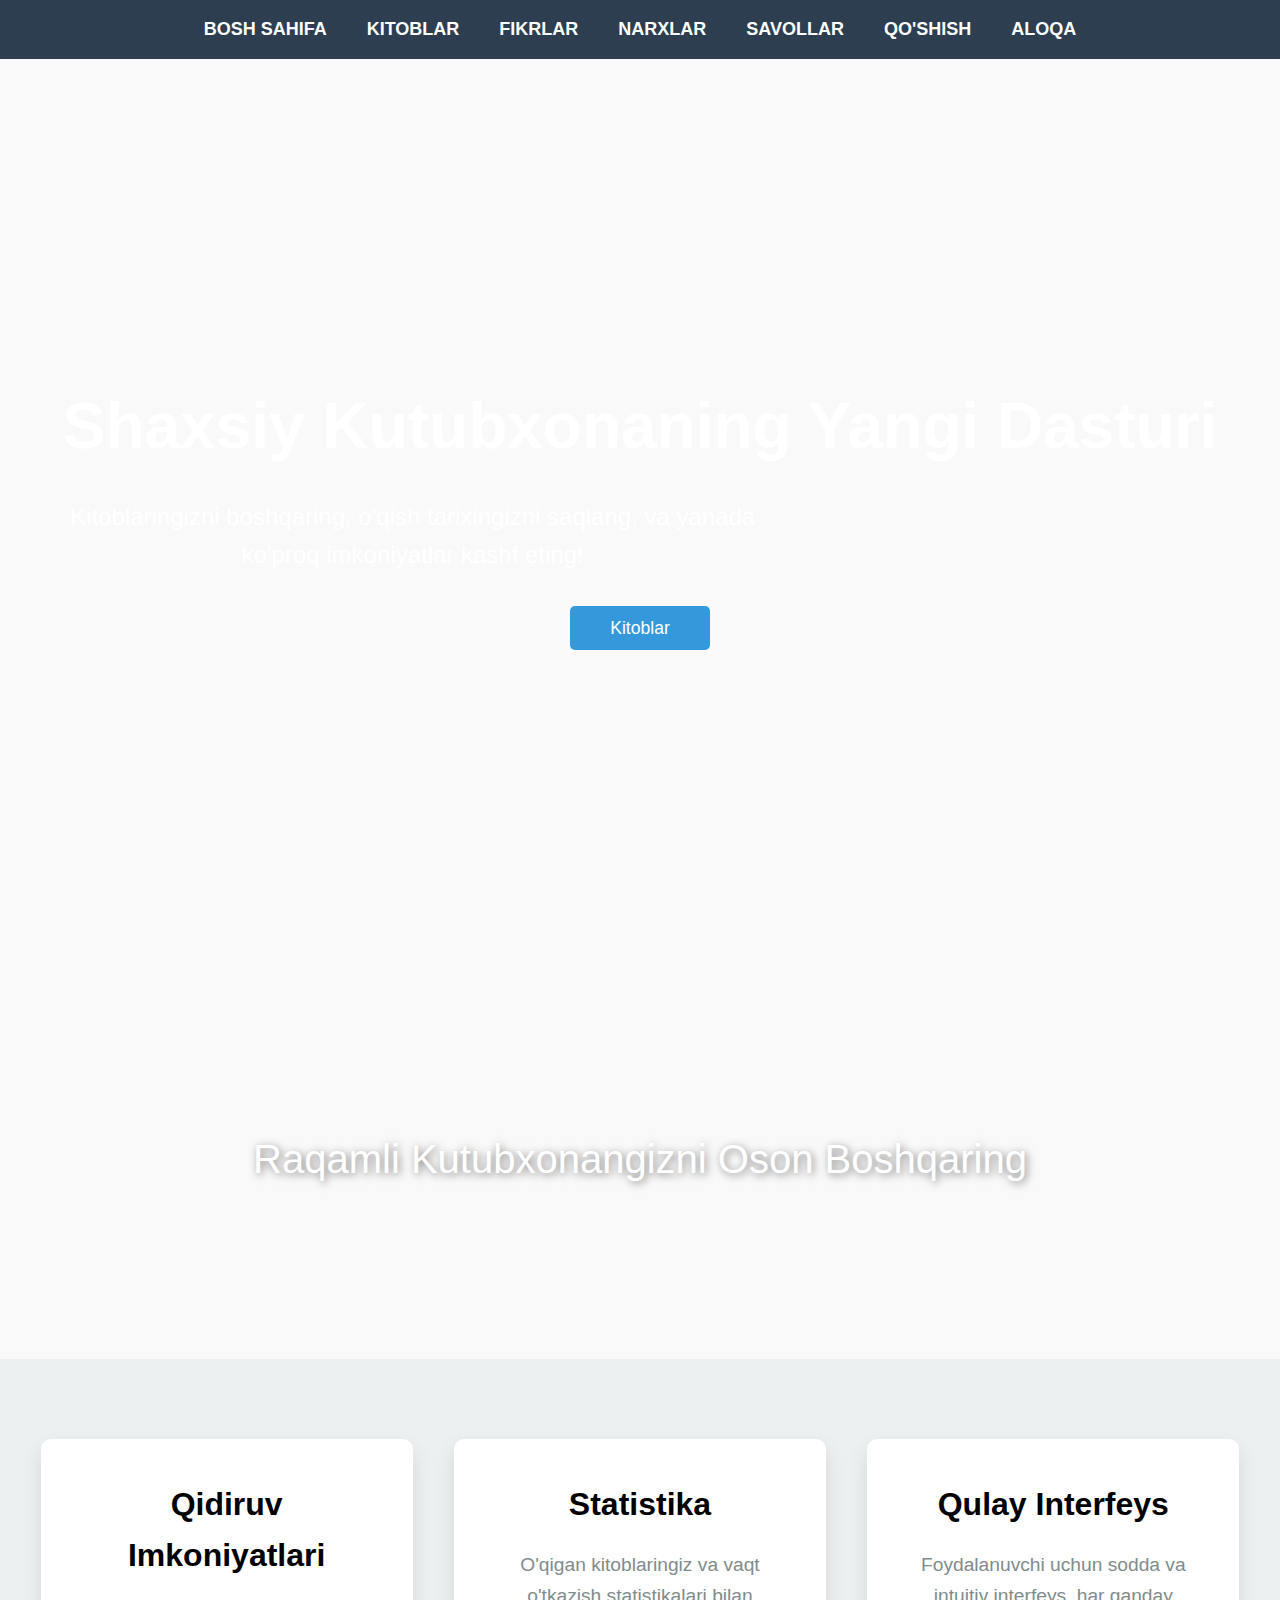
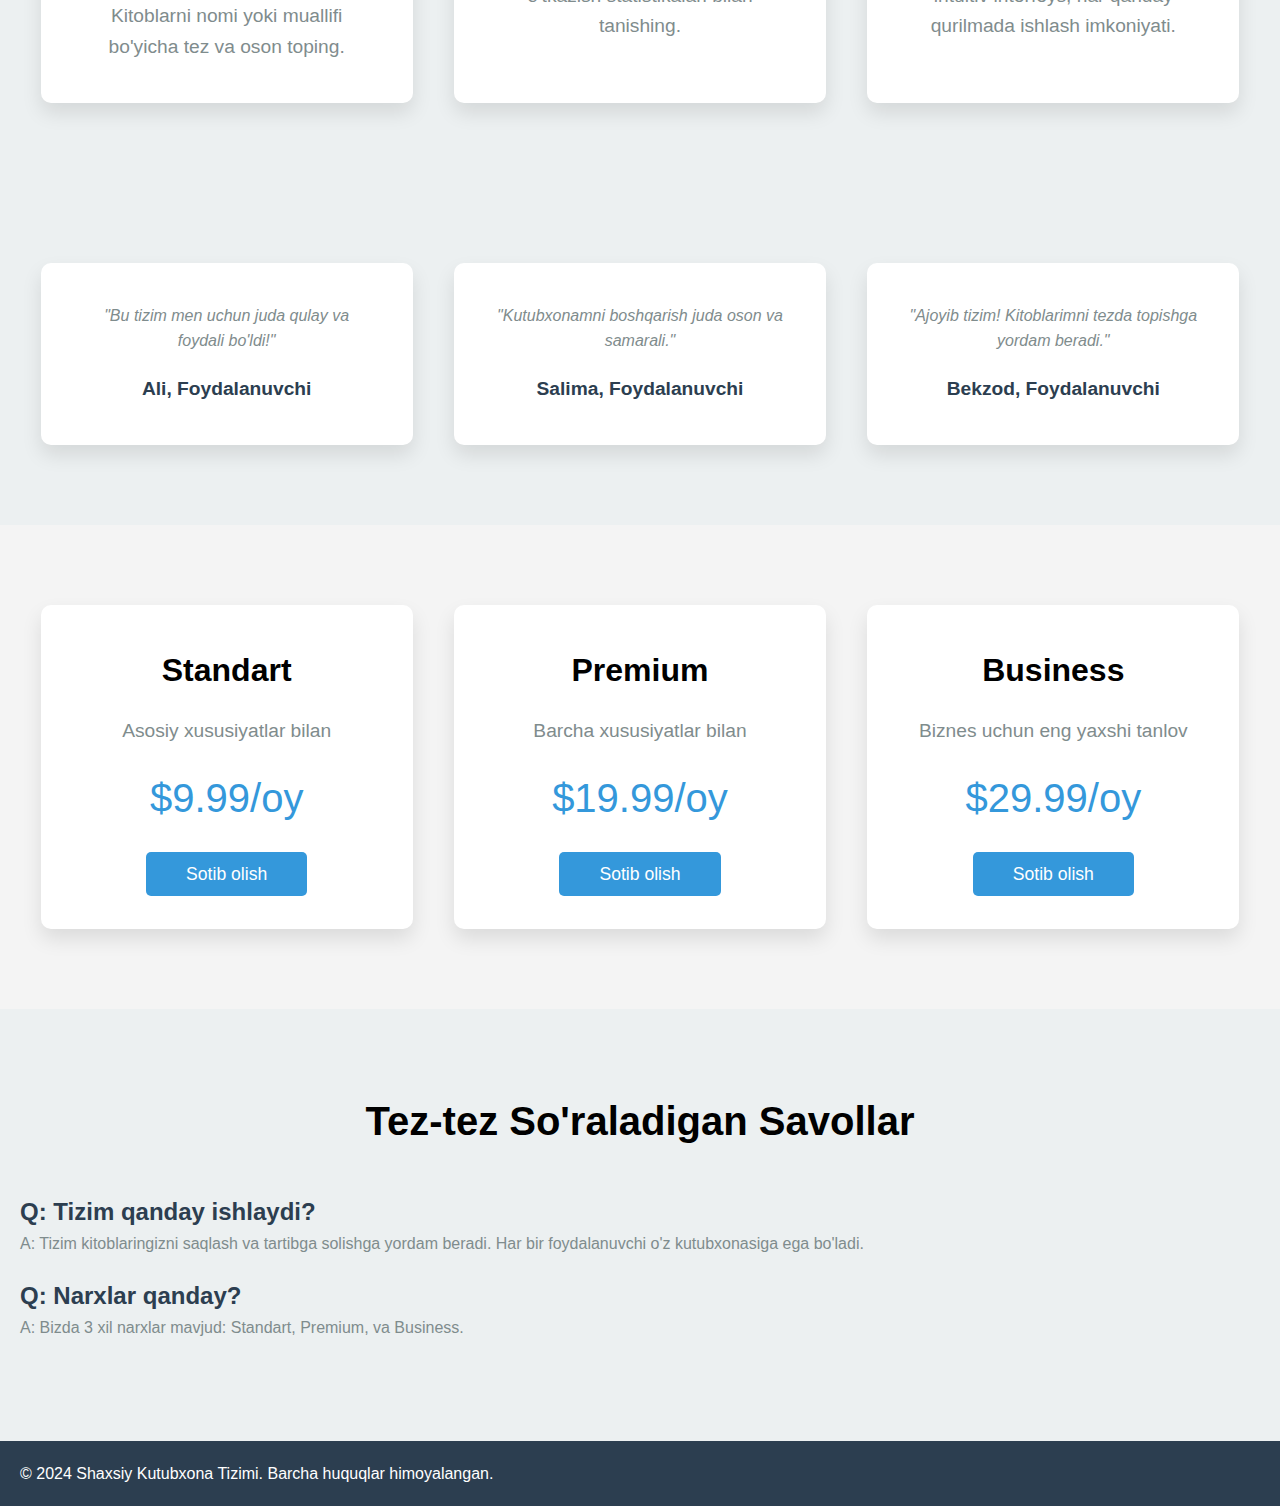
<file: index.html>
<!DOCTYPE html>
<html lang="uz">
<head>
  <meta charset="UTF-8">
  <meta name="viewport" content="width=device-width, initial-scale=1.0">
  <title>Shaxsiy Kutubxona Tizimi</title>
  <style>
    /* Global Styles */
    * {
      margin: 0;
      padding: 0;
      box-sizing: border-box;
    }

    body {
      font-family: 'Arial', sans-serif;
      line-height: 1.6;
      background: #f9f9f9;
      overflow-x: hidden;
    }

    /* Header & Navigation */
    header {
      background: #2c3e50;
      color: cornsilk;
      padding: 15px 0;
      position: sticky;
      top: 0;
      z-index: 100;
    }

    header nav ul {
      display: flex;
      justify-content: center;
      list-style: none;
    }

    header nav ul li {
      margin: 0 20px;
    }

    header nav ul li a {
      color: white;
      text-decoration: none;
      font-size: 18px;
      text-transform: uppercase;
      font-weight: bold;
      transition: color 0.3s ease;
    }

    header nav ul li a:hover {
      color: #3498db;
    }

    /* Hero Section */
    .hero {
      background-image: url('https://via.placeholder.com/1500x800?text=Library+Background');
      background-position: center;
      background-size: cover;
      height: 100vh;
      display: flex;
      justify-content: center;
      align-items: center;
      text-align: center;
      color: white;
      animation: fadeIn 2s ease-out;
    }

    @keyframes fadeIn {
      from {
        opacity: 0;
      }
      to {
        opacity: 1;
      }
    }

    .hero h1 {
      font-size: 4rem;
      margin-bottom: 20px;
    }

    .hero p {
      font-size: 1.5rem;
      max-width: 700px;
      margin-bottom: 40px;
    }

    .cta-button {
      padding: 12px 40px;
      background-color: #3498db;
      color: white;
      text-decoration: none;
      font-size: 1.1rem;
      border-radius: 5px;
      transition: background-color 0.3s ease;
    }

    .cta-button:hover {
      background-color: #2980b9;
    }

    /* Parallax Section */
    .parallax {
      background-image: url('./kb.jpg');
      height: 400px;
      background-attachment: fixed;
      background-position: center;
      background-size: cover;
      display: flex;
      justify-content: center;
      align-items: center;
      color: white;
      font-size: 2.5rem;
      text-shadow: 2px 2px 8px rgba(0, 0, 0, 0.5);
    }

    /* Features Section */
    .features {
      display: flex;
      justify-content: space-around;
      padding: 80px 20px;
      background: #ecf0f1;
    }

    .feature-card {
      background: white;
      border-radius: 10px;
      box-shadow: 0 10px 20px rgba(0, 0, 0, 0.1);
      padding: 40px;
      width: 30%;
      text-align: center;
      transition: transform 0.3s ease-in-out;
    }

    .feature-card:hover {
      transform: translateY(-10px);
    }

    .feature-card h3 {
      font-size: 2rem;
      margin-bottom: 20px;
    }

    .feature-card p {
      font-size: 1.2rem;
      color: #7f8c8d;
    }

    /* Testimonials Section */
    .testimonials {
      display: flex;
      justify-content: space-around;
      padding: 80px 20px;
      background: #ecf0f1;
    }

    .testimonial-card {
      background: white;
      border-radius: 10px;
      box-shadow: 0 10px 20px rgba(0, 0, 0, 0.1);
      padding: 40px;
      width: 30%;
      text-align: center;
    }

    .testimonial-card p {
      font-style: italic;
      color: #7f8c8d;
      margin-bottom: 20px;
    }

    .testimonial-card h4 {
      font-size: 1.2rem;
      color: #2c3e50;
    }

    /* Pricing Section */
    .pricing {
      display: flex;
      justify-content: space-around;
      padding: 80px 20px;
      background: #f4f4f4;
    }

    .pricing-plan {
      background: white;
      border-radius: 10px;
      box-shadow: 0 10px 20px rgba(0, 0, 0, 0.1);
      padding: 40px;
      width: 30%;
      text-align: center;
    }

    .pricing-plan h3 {
      font-size: 2rem;
      margin-bottom: 20px;
    }

    .pricing-plan p {
      font-size: 1.2rem;
      color: #7f8c8d;
      margin-bottom: 20px;
    }

    .pricing-plan .price {
      font-size: 2.5rem;
      color: #3498db;
      margin-bottom: 30px;
    }

    .pricing-plan .cta-button {
      background-color: #3498db;
      padding: 12px 40px;
      text-decoration: none;
      color: white;
      font-size: 1.1rem;
      border-radius: 5px;
    }

    .pricing-plan .cta-button:hover {
      background-color: #2980b9;
    }

    /* FAQ Section */
    .faq {
      background: #ecf0f1;
      padding: 80px 20px;
    }
    
    .faq h2 {
        text-align: center;
      font-size: 2.5rem;
      margin-bottom: 40px;
    }

    .faq-item {
      margin-bottom: 20px;
    }

    .faq-item h4 {
      font-size: 1.5rem;
      color: #2c3e50;
    }

    .faq-item p {
      color: #7f8c8d;
    }

    /* Footer */
    footer {
      background: #2c3e50;
      color: white;
      /* text-align: center; */
      padding: 20px;
    }

    footer p {
      font-size: 1rem;
    }

  </style>
</head>
<body>

  <!-- Header Section -->
  <header>
    <nav>
      <ul>
        <li><a href="#home">Bosh Sahifa</a></li>
        <li><a href="./books.html">Kitoblar</a></li>
        <li><a href="#testimonials">Fikrlar</a></li>
        <li><a href="#pricing">Narxlar</a></li>
        <li><a href="#faq">Savollar</a></li>
        <li><a href="./add-book.html">Qo'shish</a></li>
        <li><a href="./kontakt.html">Aloqa</a></li>
      </ul>
    </nav>
  </header>

  <!-- Hero Section -->
  <section class="hero" id="home">
    <div>
      <h1>Shaxsiy Kutubxonaning Yangi Dasturi</h1>
      <p>Kitoblaringizni boshqaring, o'qish tarixingizni saqlang, va yanada ko'proq imkoniyatlar kashf eting!</p>
      <a href="./books.html" class="cta-button">Kitoblar</a>
    </div>
  </section>

  <!-- Parallax Section -->
  <section class="parallax">
    <p>Raqamli Kutubxonangizni Oson Boshqaring</p>
  </section>

  <!-- Features Section -->
  <section class="features" id="features">
    <div class="feature-card">
      <h3>Qidiruv Imkoniyatlari</h3>
      <p>Kitoblarni nomi yoki muallifi bo'yicha tez va oson toping.</p>
    </div>
    <div class="feature-card">
      <h3>Statistika</h3>
      <p>O'qigan kitoblaringiz va vaqt o'tkazish statistikalari bilan tanishing.</p>
    </div>
    <div class="feature-card">
      <h3>Qulay Interfeys</h3>
      <p>Foydalanuvchi uchun sodda va intuitiv interfeys, har qanday qurilmada ishlash imkoniyati.</p>
    </div>
  </section>

  <!-- Testimonials Section -->
  <section class="testimonials" id="testimonials">
    <div class="testimonial-card">
      <p>"Bu tizim men uchun juda qulay va foydali bo'ldi!"</p>
      <h4>Ali, Foydalanuvchi</h4>
    </div>
    <div class="testimonial-card">
      <p>"Kutubxonamni boshqarish juda oson va samarali." </p>
      <h4>Salima, Foydalanuvchi</h4>
    </div>
    <div class="testimonial-card">
      <p>"Ajoyib tizim! Kitoblarimni tezda topishga yordam beradi."</p>
      <h4>Bekzod, Foydalanuvchi</h4>
    </div>
  </section>

  <!-- Pricing Section -->
  <section class="pricing" id="pricing">
    <div class="pricing-plan">
      <h3>Standart</h3>
      <p>Asosiy xususiyatlar bilan</p>
      <div class="price">$9.99/oy</div>
      <a href="#" class="cta-button">Sotib olish</a>
    </div>
    <div class="pricing-plan">
      <h3>Premium</h3>
      <p>Barcha xususiyatlar bilan</p>
      <div class="price">$19.99/oy</div>
      <a href="#" class="cta-button">Sotib olish</a>
    </div>
    <div class="pricing-plan">
      <h3>Business</h3>
      <p>Biznes uchun eng yaxshi tanlov</p>
      <div class="price">$29.99/oy</div>
      <a href="#" class="cta-button">Sotib olish</a>
    </div>
  </section>

  <!-- FAQ Section -->
  <section class="faq" id="faq">
    <h2>Tez-tez So'raladigan Savollar</h2>
    <div class="faq-item">
      <h4>Q: Tizim qanday ishlaydi?</h4>
      <p>A: Tizim kitoblaringizni saqlash va tartibga solishga yordam beradi. Har bir foydalanuvchi o'z kutubxonasiga ega bo'ladi.</p>
    </div>
    <div class="faq-item">
      <h4>Q: Narxlar qanday?</h4>
      <p>A: Bizda 3 xil narxlar mavjud: Standart, Premium, va Business.</p>
    </div>
  </section>

  <!-- Footer -->
  <footer id="contact">
    <p>&copy; 2024 Shaxsiy Kutubxona Tizimi. Barcha huquqlar himoyalangan.</p>
  </footer>

</body>
</html>
</file>
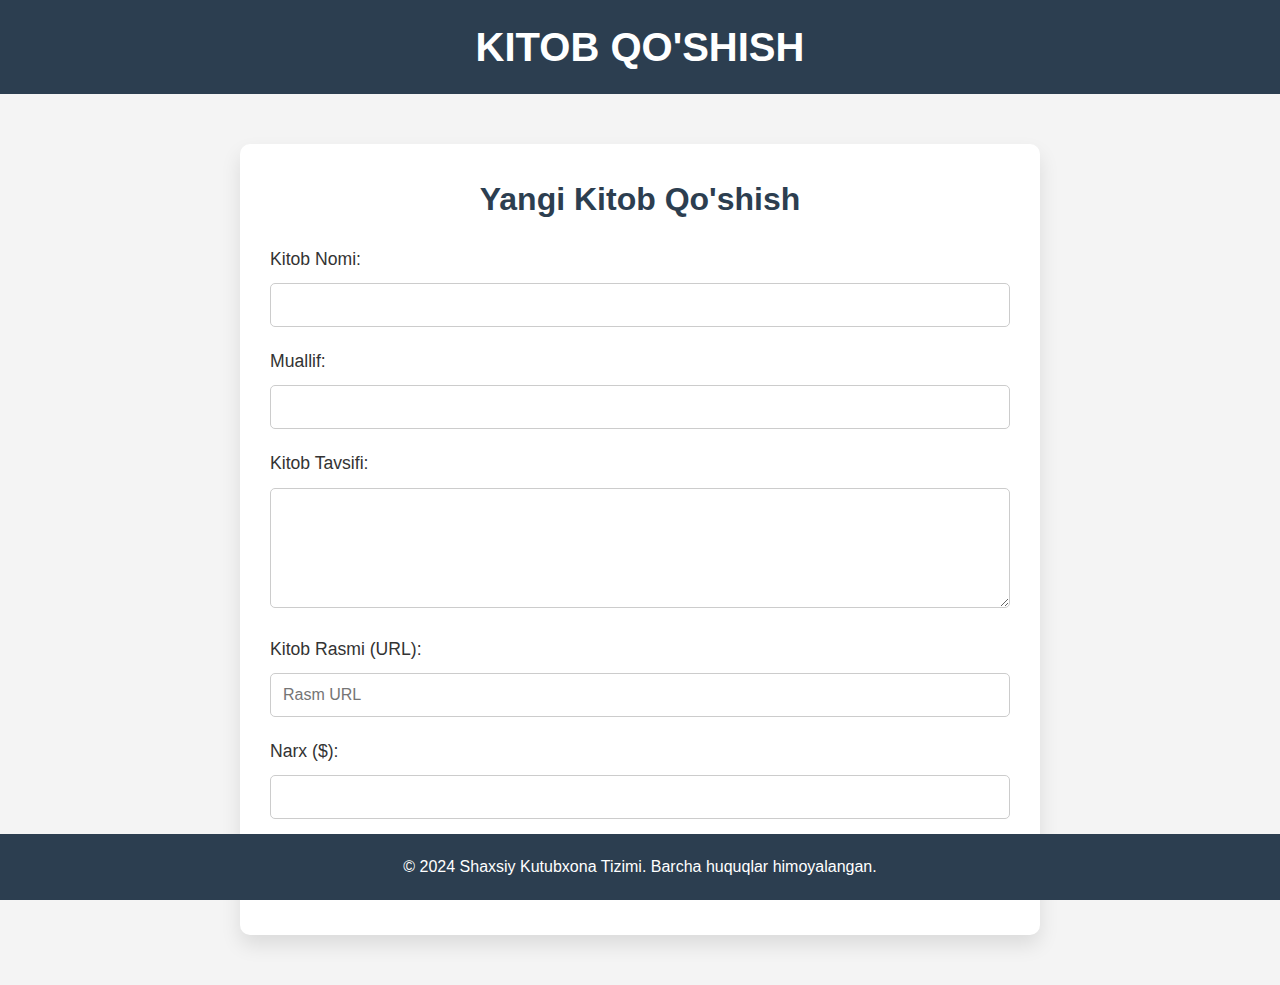
<file: add-book.html>
<!DOCTYPE html>
<html lang="uz">
<head>
  <meta charset="UTF-8">
  <meta name="viewport" content="width=device-width, initial-scale=1.0">
  <title>Kitob Qo'shish</title>
  <style>
    /* Global Styles */
    * {
      margin: 0;
      padding: 0;
      box-sizing: border-box;
    }

    body {
      font-family: 'Arial', sans-serif;
      background: #f4f4f4;
      line-height: 1.6;
      color: #333;
    }

    /* Header */
    header {
      background: #2c3e50;
      color: white;
      padding: 15px 0;
      text-align: center;
    }

    header h1 {
      font-size: 2.5rem;
      text-transform: uppercase;
    }

    /* Form Section */
    .form-container {
      width: 80%;
      max-width: 800px;
      margin: 50px auto;
      padding: 30px;
      background: white;
      border-radius: 10px;
      box-shadow: 0 10px 20px rgba(0, 0, 0, 0.1);
    }

    .form-container h2 {
      text-align: center;
      margin-bottom: 20px;
      font-size: 2rem;
      color: #2c3e50;
    }

    .form-container label {
      display: block;
      margin-bottom: 10px;
      font-size: 1.1rem;
    }

    .form-container input,
    .form-container textarea,
    .form-container select {
      width: 100%;
      padding: 12px;
      margin-bottom: 20px;
      border-radius: 5px;
      border: 1px solid #ccc;
      font-size: 1rem;
      box-sizing: border-box;
    }

    .form-container textarea {
      height: 120px;
    }

    .form-container input[type="submit"] {
      background-color: #3498db;
      color: white;
      font-size: 1.2rem;
      cursor: pointer;
      border: none;
      transition: background-color 0.3s ease;
    }

    .form-container input[type="submit"]:hover {
      background-color: #2980b9;
    }

    /* Footer */
    footer {
      background: #2c3e50;
      color: white;
      text-align: center;
      padding: 20px;
      position: fixed;
      bottom: 0;
      width: 100%;
    }

  </style>
</head>
<body>

  <!-- Header Section -->
  <header>
    <h1>Kitob Qo'shish</h1>
  </header>

  <!-- Form Section -->
  <section class="form-container">
    <h2>Yangi Kitob Qo'shish</h2>
    <form id="book-form">
      <label for="book-title">Kitob Nomi:</label>
      <input type="text" id="book-title" name="book-title" required>

      <label for="author">Muallif:</label>
      <input type="text" id="author" name="author" required>

      <label for="description">Kitob Tavsifi:</label>
      <textarea id="description" name="description" required></textarea>

      <label for="book-image">Kitob Rasmi (URL):</label>
      <input type="url" id="book-image" name="book-image" placeholder="Rasm URL" required>

      <label for="price">Narx ($):</label>
      <input type="number" id="price" name="price" required>

      <input type="submit" value="Qo'shish">
    </form>
  </section>

  <!-- Footer Section -->
  <footer>
    <p>&copy; 2024 Shaxsiy Kutubxona Tizimi. Barcha huquqlar himoyalangan.</p>
  </footer>

  <script>
    // Kitob qo'shish va localStorage'ga saqlash
    document.getElementById('book-form').addEventListener('submit', function(e) {
      e.preventDefault();

      const bookTitle = document.getElementById('book-title').value;
      const author = document.getElementById('author').value;
      const description = document.getElementById('description').value;
      const bookImage = document.getElementById('book-image').value;
      const price = document.getElementById('price').value;

      // Yangi kitob ob'ektini yaratish
      const newBook = {
        title: bookTitle,
        author: author,
        description: description,
        image: bookImage,
        price: price
      };

      // localStorage'da kitoblar ro'yxatini olish
      let books = JSON.parse(localStorage.getItem('books')) || [];

      // Yangi kitobni qo'shish
      books.push(newBook);

      // Yangilangan kitoblar ro'yxatini localStorage'ga saqlash
      localStorage.setItem('books', JSON.stringify(books));

      // Formani tozalash
      document.getElementById('book-form').reset();

      alert('Kitob qo\'shildi!');
    });
  </script>

</body>
</html>
</file>
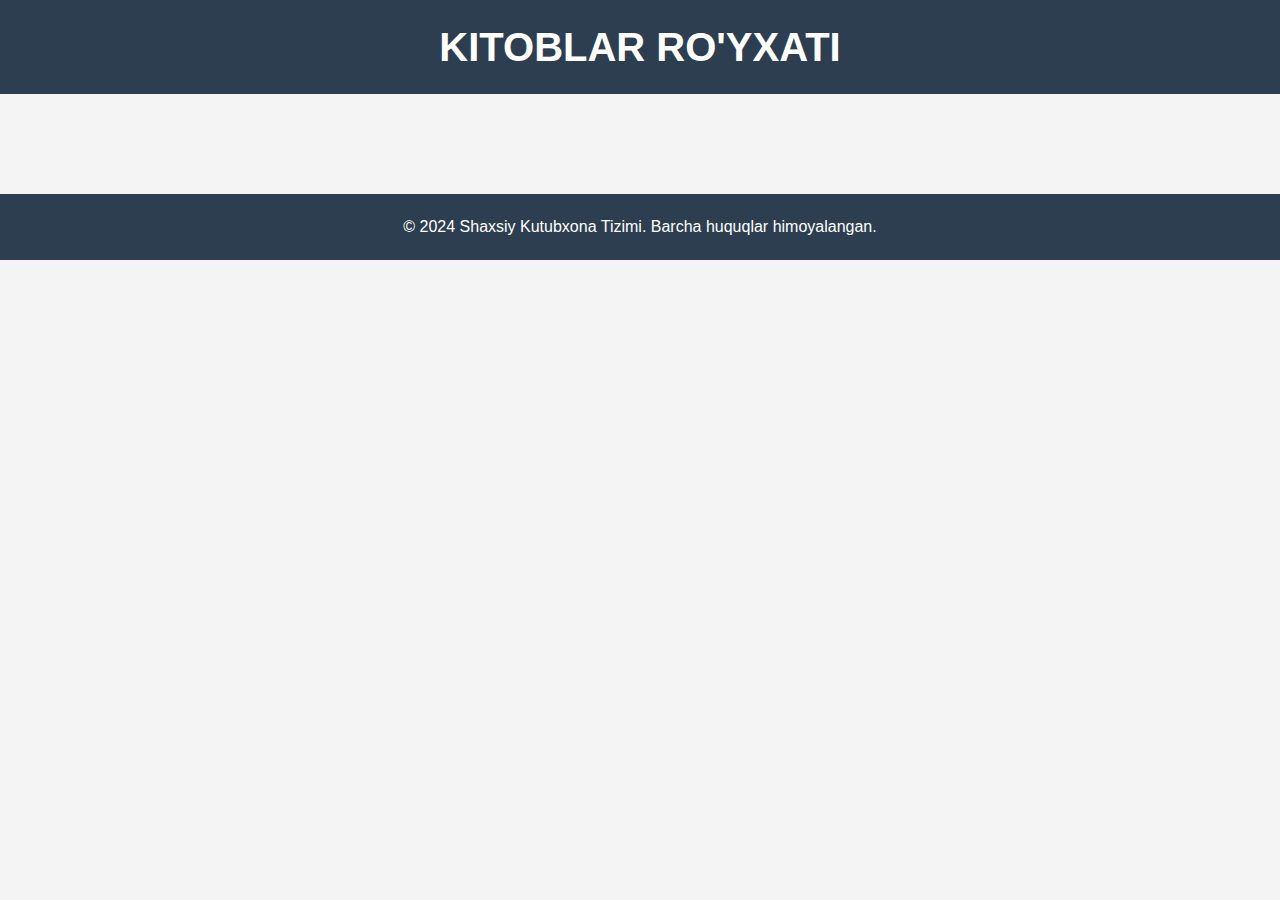
<file: books.html>
<!DOCTYPE html>
<html lang="uz">
<head>
  <meta charset="UTF-8">
  <meta name="viewport" content="width=device-width, initial-scale=1.0">
  <title>Kitoblar Ro'yxati</title>
  <style>
    /* Global Styles */
    * {
      margin: 0;
      padding: 0;
      box-sizing: border-box;
    }

    body {
      font-family: 'Arial', sans-serif;
      background: #f4f4f4;
      line-height: 1.6;
      color: #333;
    }

    /* Header */
    header {
      background: #2c3e50;
      color: white;
      padding: 15px 0;
      text-align: center;
    }

    header h1 {
      font-size: 2.5rem;
      text-transform: uppercase;
    }

    /* Book List Section */
    .book-list {
      padding: 50px 20px;
      display: flex;
      flex-wrap: wrap;
      justify-content: space-around;
    }

    .book-card {
      background: white;
      border-radius: 10px;
      box-shadow: 0 10px 20px rgba(0, 0, 0, 0.1);
      width: 280px;
      margin: 20px;
      padding: 30px;
      text-align: center;
      transition: transform 0.3s ease-in-out;
    }

    .book-card:hover {
      transform: translateY(-10px);
    }

    .book-card img {
      width: 100%;
      height: 200px;
      object-fit: cover;
      border-radius: 10px;
      margin-bottom: 20px;
    }

    .book-card h3 {
      font-size: 1.5rem;
      color: #2c3e50;
      margin-bottom: 10px;
    }

    .book-card p {
      font-size: 1.1rem;
      color: #7f8c8d;
      margin-bottom: 20px;
    }

    .book-card .btn {
      padding: 10px 20px;
      background-color: #3498db;
      color: white;
      text-decoration: none;
      font-size: 1rem;
      border-radius: 5px;
      transition: background-color 0.3s ease;
    }

    .book-card .btn:hover {
      background-color: #2980b9;
    }

    /* Footer */
    footer {
      background: #2c3e50;
      color: white;
      text-align: center;
      padding: 20px;
    }

  </style>
</head>
<body>

  <!-- Header Section -->
  <header>
    <h1>Kitoblar Ro'yxati</h1>
  </header>

  <!-- Book List Section -->
  <section class="book-list" id="book-list">
    <!-- Kitoblar dinamik tarzda shu yerga joylashtiriladi -->
  </section>

  <!-- Footer Section -->
  <footer>
    <p>&copy; 2024 Shaxsiy Kutubxona Tizimi. Barcha huquqlar himoyalangan.</p>
  </footer>

  <script>
    // localStorage'dan kitoblarni olish va ko'rsatish
    window.onload = function() {
      let books = JSON.parse(localStorage.getItem('books')) || [];

      const bookList = document.getElementById('book-list');
      bookList.innerHTML = ''; // Oldingi kitoblarni tozalash

      books.forEach(function(book) {
        // Kitob kartasini yaratish
        const bookCard = document.createElement('div');
        bookCard.classList.add('book-card');

        bookCard.innerHTML = `
          <img src="${book.image}" alt="${book.title}">
          <h3>${book.title}</h3>
          <p><strong>Muallif:</strong> ${book.author}</p>
          <p><strong>Tavsif:</strong> ${book.description}</p>
          <p><strong>Narx:</strong> $${book.price}</p>
          <a href="#" class="btn">Kitobni O'qish</a>
        `;

        bookList.appendChild(bookCard);
      });
    };
  </script>

</body>
</html>
</file>
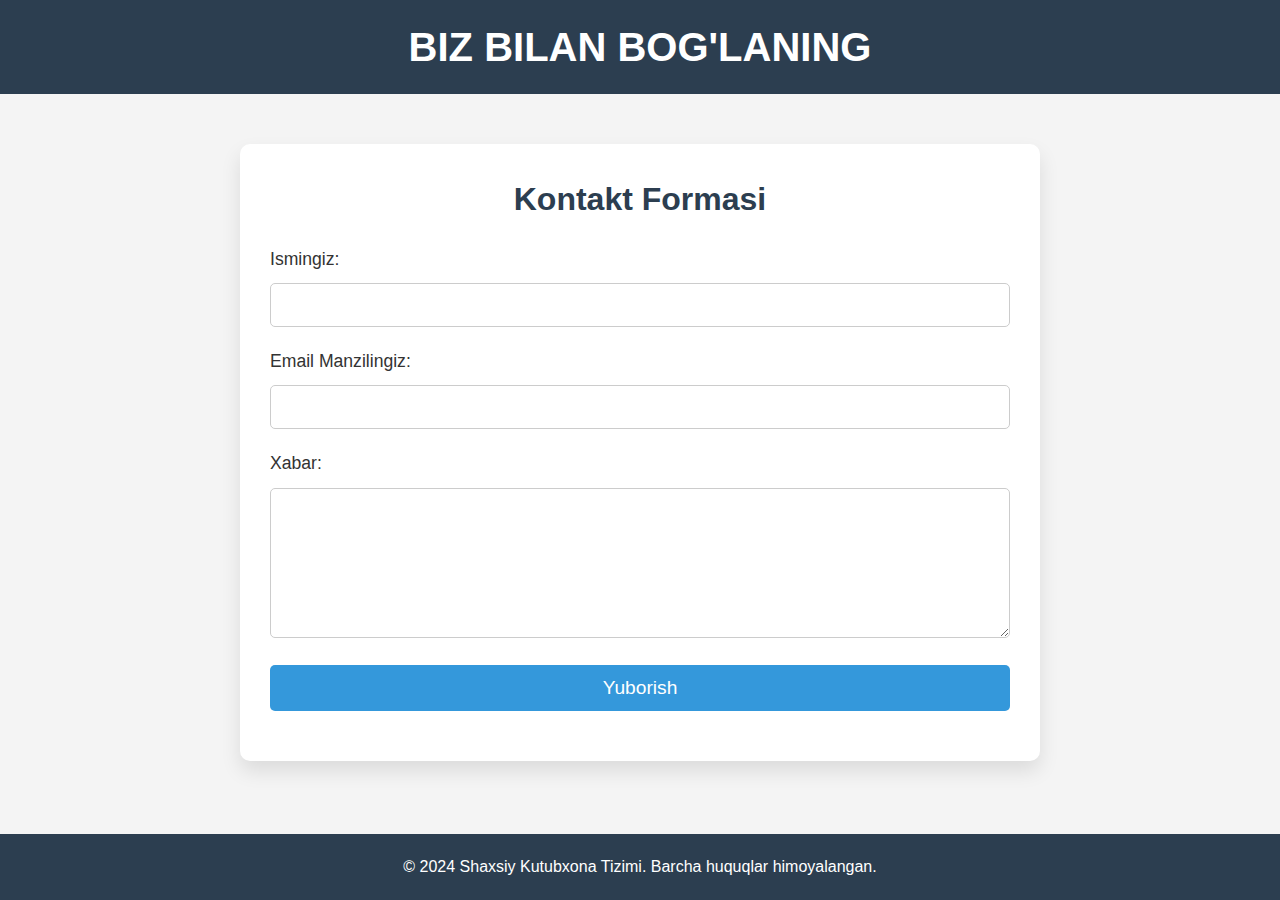
<file: kontakt.html>
<!DOCTYPE html>
<html lang="uz">
<head>
  <meta charset="UTF-8">
  <meta name="viewport" content="width=device-width, initial-scale=1.0">
  <title>Kontakt</title>
  <style>
    /* Global Styles */
    * {
      margin: 0;
      padding: 0;
      box-sizing: border-box;
    }

    body {
      font-family: 'Arial', sans-serif;
      background: #f4f4f4;
      line-height: 1.6;
      color: #333;
    }

    /* Header */
    header {
      background: #2c3e50;
      color: white;
      padding: 15px 0;
      text-align: center;
    }

    header h1 {
      font-size: 2.5rem;
      text-transform: uppercase;
    }

    /* Contact Form Section */
    .contact-container {
      width: 80%;
      max-width: 800px;
      margin: 50px auto;
      padding: 30px;
      background: white;
      border-radius: 10px;
      box-shadow: 0 10px 20px rgba(0, 0, 0, 0.1);
    }

    .contact-container h2 {
      text-align: center;
      margin-bottom: 20px;
      font-size: 2rem;
      color: #2c3e50;
    }

    .contact-container label {
      display: block;
      margin-bottom: 10px;
      font-size: 1.1rem;
    }

    .contact-container input,
    .contact-container textarea {
      width: 100%;
      padding: 12px;
      margin-bottom: 20px;
      border-radius: 5px;
      border: 1px solid #ccc;
      font-size: 1rem;
      box-sizing: border-box;
    }

    .contact-container textarea {
      height: 150px;
    }

    .contact-container input[type="submit"] {
      background-color: #3498db;
      color: white;
      font-size: 1.2rem;
      cursor: pointer;
      border: none;
      transition: background-color 0.3s ease;
    }

    .contact-container input[type="submit"]:hover {
      background-color: #2980b9;
    }

    /* Footer */
    footer {
      background: #2c3e50;
      color: white;
      text-align: center;
      padding: 20px;
      position: fixed;
      bottom: 0;
      width: 100%;
    }

  </style>
</head>
<body>

  <!-- Header Section -->
  <header>
    <h1>Biz bilan bog'laning</h1>
  </header>

  <!-- Contact Form Section -->
  <section class="contact-container">
    <h2>Kontakt Formasi</h2>
    <form action="#" method="POST">
      <label for="name">Ismingiz:</label>
      <input type="text" id="name" name="name" required>

      <label for="email">Email Manzilingiz:</label>
      <input type="email" id="email" name="email" required>

      <label for="message">Xabar:</label>
      <textarea id="message" name="message" required></textarea>

      <input type="submit" value="Yuborish">
    </form>
  </section>

  <!-- Footer Section -->
  <footer>
    <p>&copy; 2024 Shaxsiy Kutubxona Tizimi. Barcha huquqlar himoyalangan.</p>
  </footer>

</body>
</html>
</file>
